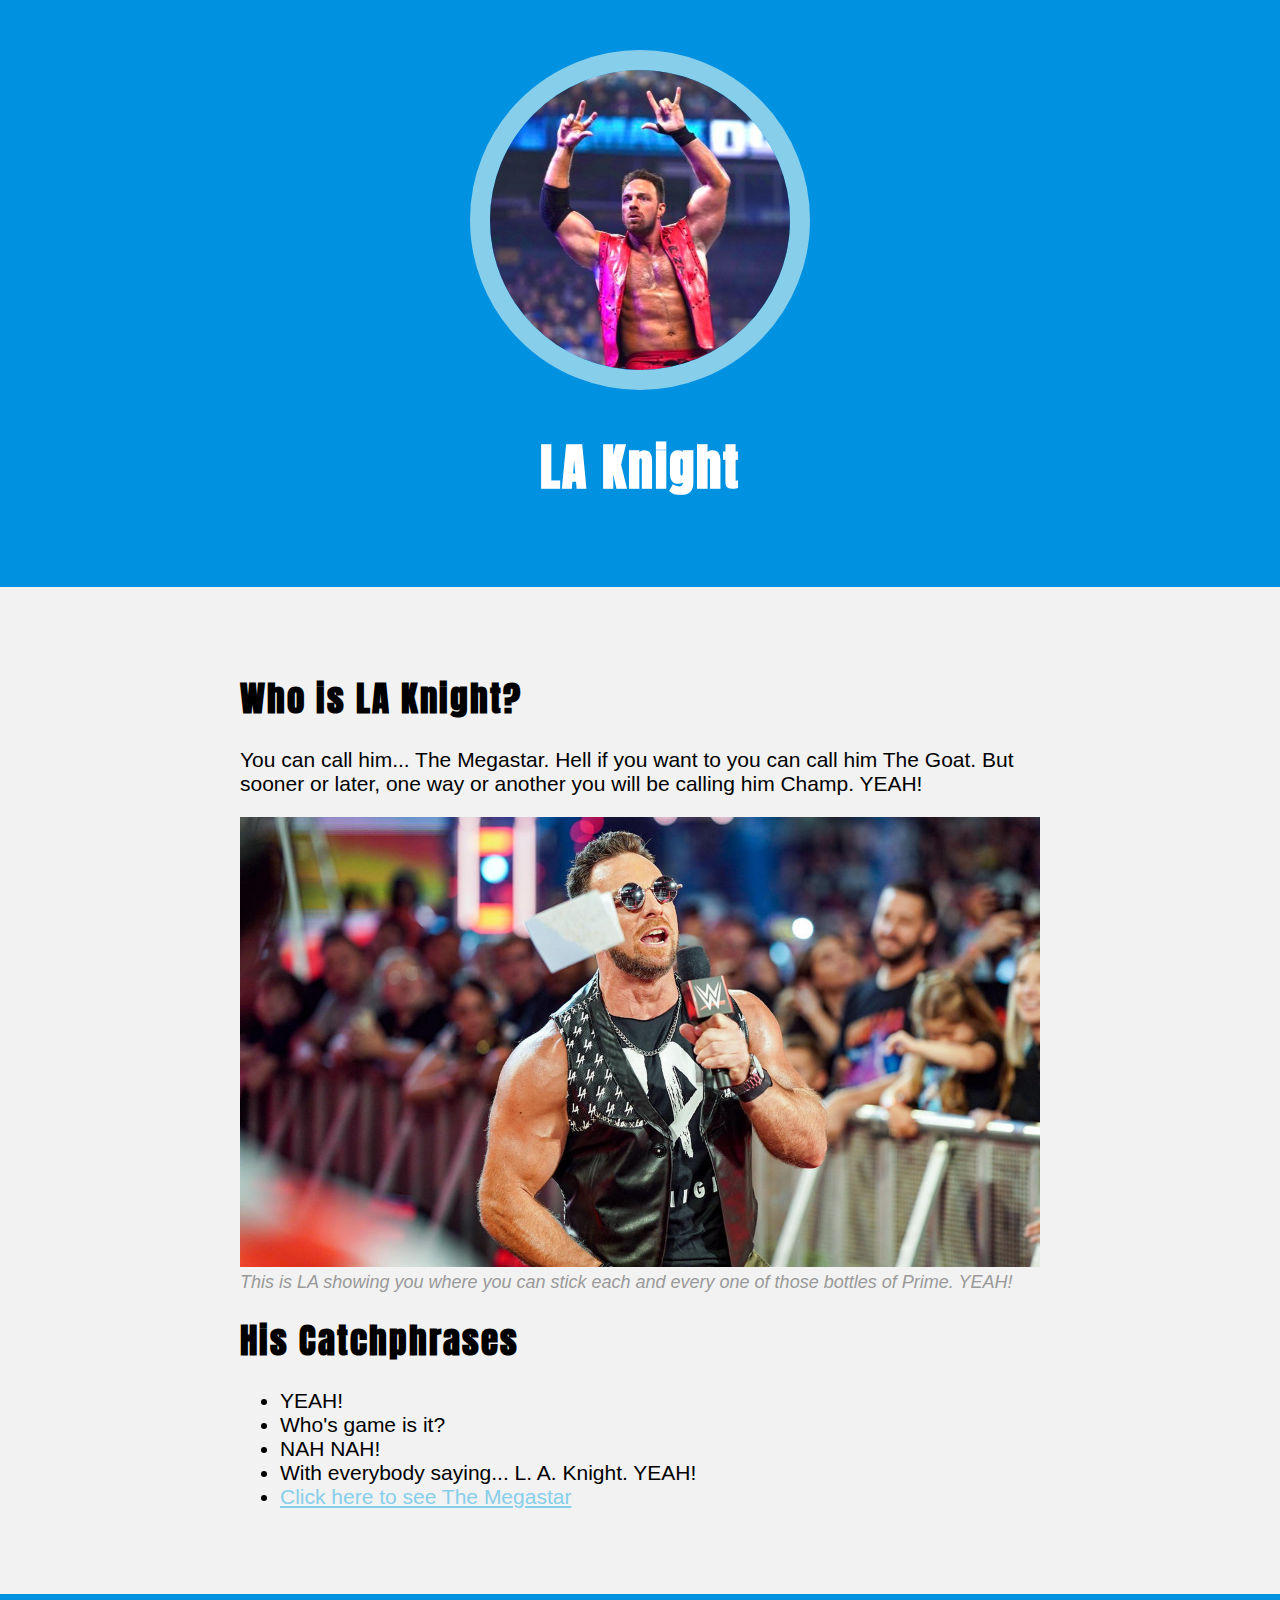
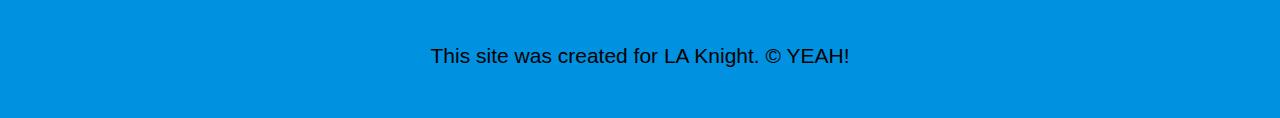
<file: index.html>
<!DOCTYPE html>
<html>
<head>
	<meta charset="utf-8">
	<meta name="viewport" content="width=device-width, initial-scale=1">
	<title>LA Knight. YEAH!</title>
	<link rel="icon" href="img/laknight-icon.png">
	<link href="https://fonts.googleapis.com/css2?family=Anton&display=swap" rel="stylesheet">
	<link rel="stylesheet" type="text/css" href="css/hero.css">
</head>
<body>
	<!-- Header Element -->
	<header>
		<img src="img/laknight-avatar.jpeg">
		<h1>LA Knight</h1>
	</header>

	<!-- Main Element -->
	<main>
		<h2>Who is LA Knight?</h2>
		<p>You can call him... The Megastar. Hell if you want to you can call him The Goat. But sooner or later, one way or another you will be calling him Champ. YEAH!</p>
		<img src="img/laknight-large.jpeg">
		<p class="caption">This is LA showing you where you can stick each and every one of those bottles of Prime. YEAH!</p>

	<!-- LA Knights Catchphrases -->
		<h2>His Catchphrases</h2>
		<ul>
			<li>YEAH!</li>
			<li>Who's game is it?</li>
			<li>NAH NAH!</li>
			<li>With everybody saying... L. A. Knight. YEAH!</li>
			<li><a href="https://www.youtube.com/watch?v=xCNNPSDwaW4&pp=ygUJbGEga25pZ2h0" target="_blank"> Click here to see The Megastar</a></li>
		</ul>
	</main>

	<!-- Footer -->
	<footer>
		<p>This site was created for LA Knight. &copy; YEAH!</p>
	</footer>
</body>
</html>
</file>
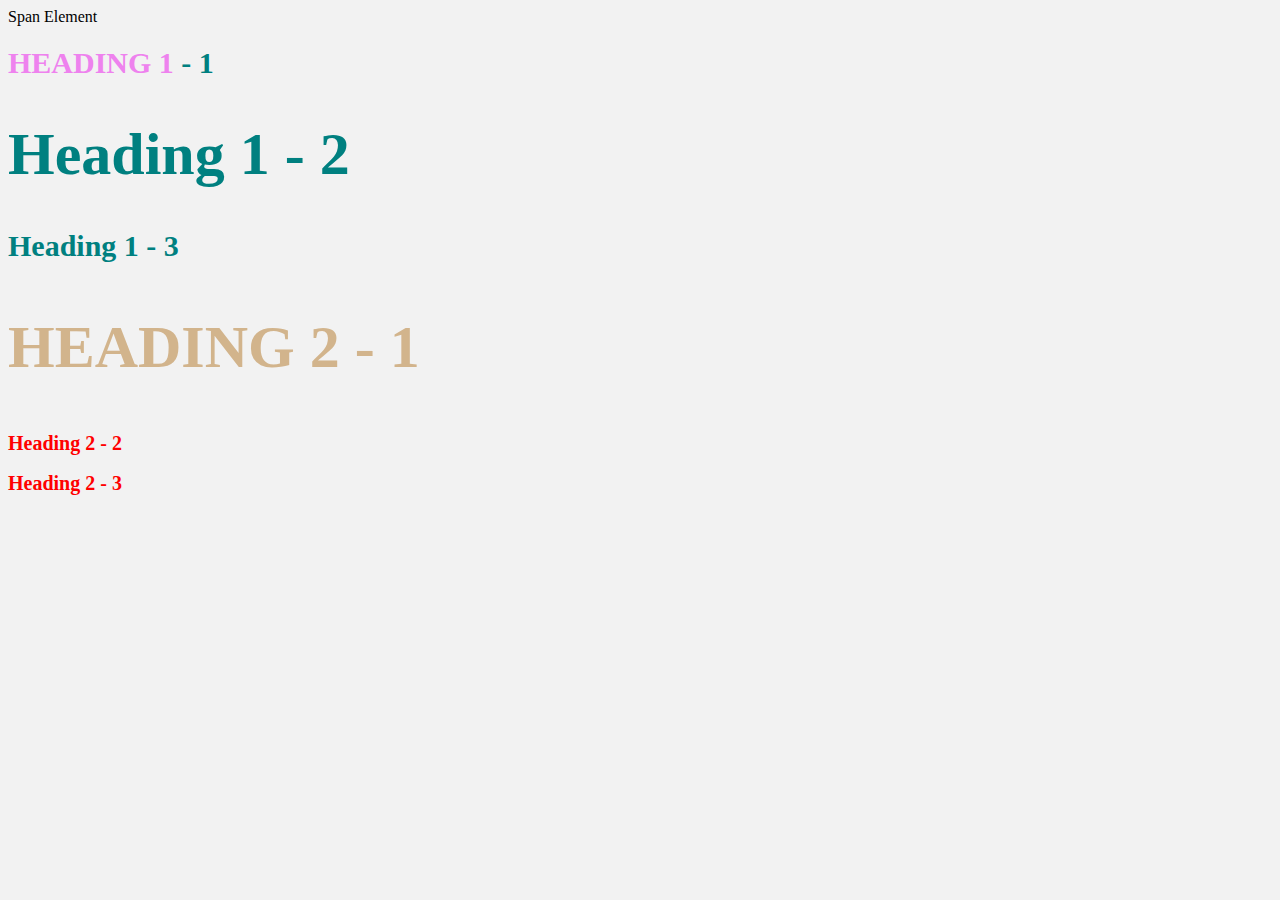
<file: style-test.html>
<!DOCTYPE html>
<html>
<head>
	<meta charset="utf-8">
	<meta name="viewport" content="width=device-width, initial-scale=1">
	<title>Style Test</title>
	<link rel="stylesheet" type="text/css" href="css/test.css">
</head>
<body>
	<span>Span Element</span>
	<h1 class="uppercase"><span>Heading 1</span> - 1</h1>
	<h1 class="big">Heading 1 - 2</h1>
	<h1>Heading 1 - 3</h1>
	<h2 class="big uppercase">Heading 2 - 1</h2>
	<h2>Heading 2 - 2</h2>
	<h2>Heading 2 - 3</h2>
</body>
</html>
</file>
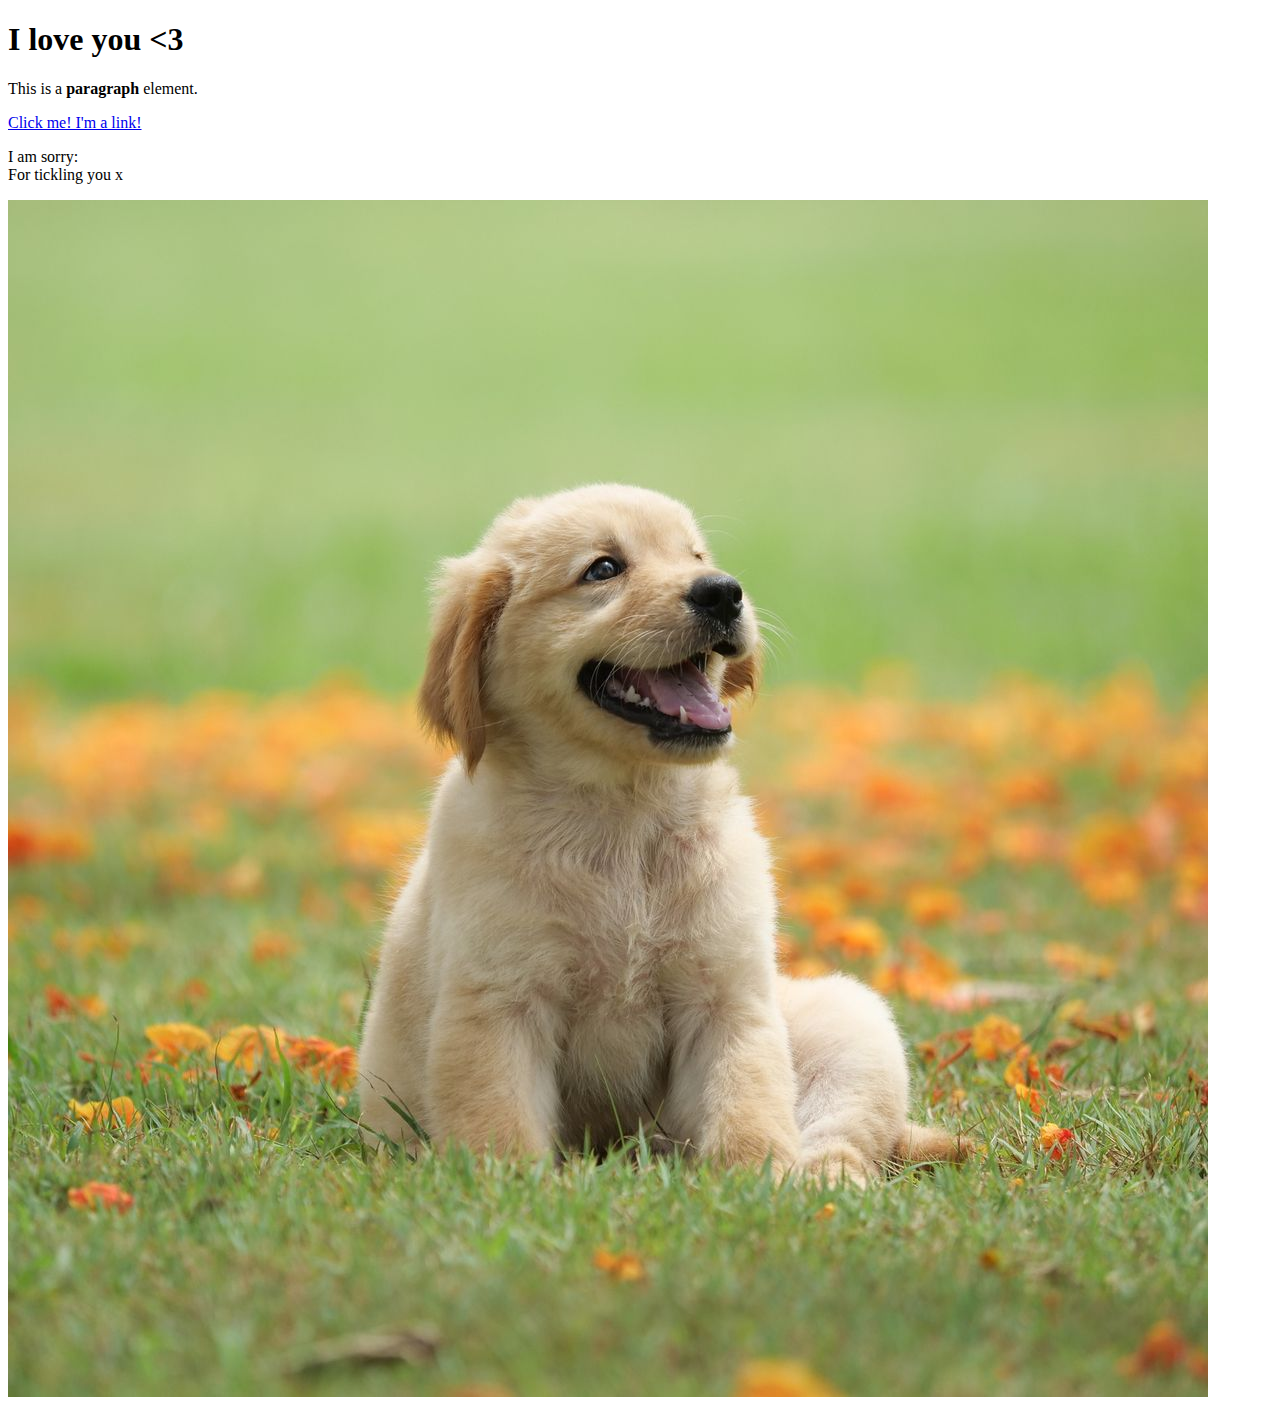
<file: test.html>
<!DOCTYPE html>
<html>
<head>
	<title>Test page</title>
</head>
<body>
	<h1>I love you <3</h1>
	<p>This is a <b>paragraph</b> element.</p>
	<a href="https://google.com" target="_blank" title="Let's go to Google">Click me! I'm a link!</a>
	<p>I am sorry:<br>
	For tickling you x</p>
	<img src="img/Dog.jpeg">
</body>
</html>
</file>
<file: css/hero.css>
body{
	background-color: #f2f2f2;
	margin: 0;
	font-family: 'Arial', 'sans-serif;';
	font-size: 21px;
}

/* header styles */

header{
	background-color: #0092E1;
	text-align: center;
	padding-top: 50px;
	padding-bottom: 50px;
}

h1, h2{
	font-family: 'Anton', sans-serif;
	letter-spacing: 2px;
}

header h1{
	color: white;
	font-size: 50px;

}

header img{
	border-radius: 170px;
	width: 300px;
	border: 20px solid skyblue;
}

main{
	max-width: 800px;
	margin: 0 auto;
	padding: 64px;
}

main img{
	max-width: 100%;
}

h2{
	font-size: 35px;
	line-height: 38.5px;
}

a{
	color: skyblue;
}
a:hover{
	color: #0092E1;
}

footer{
	background-color: #0092E1;
	text-align: center;
	padding: 50px;
}

footer p{
	margin: 0;
}

p.caption{
	color: #999999;
	font-size: 18px;
	font-style: italic;
	margin: 0;
}
</file>
<file: css/test.css>
body{
	background-color: #f2f2f2;
}
h1{
	font-size: 30px;
	color: teal;
}

h2{
	font-size: 20px;
	color: red;
}

.big{
	font-size: 60px;
}

.uppercase{
	text-transform: uppercase;
}

.big.uppercase{
	color: tan;
}

h1 span{
	color: violet;
}
</file>
